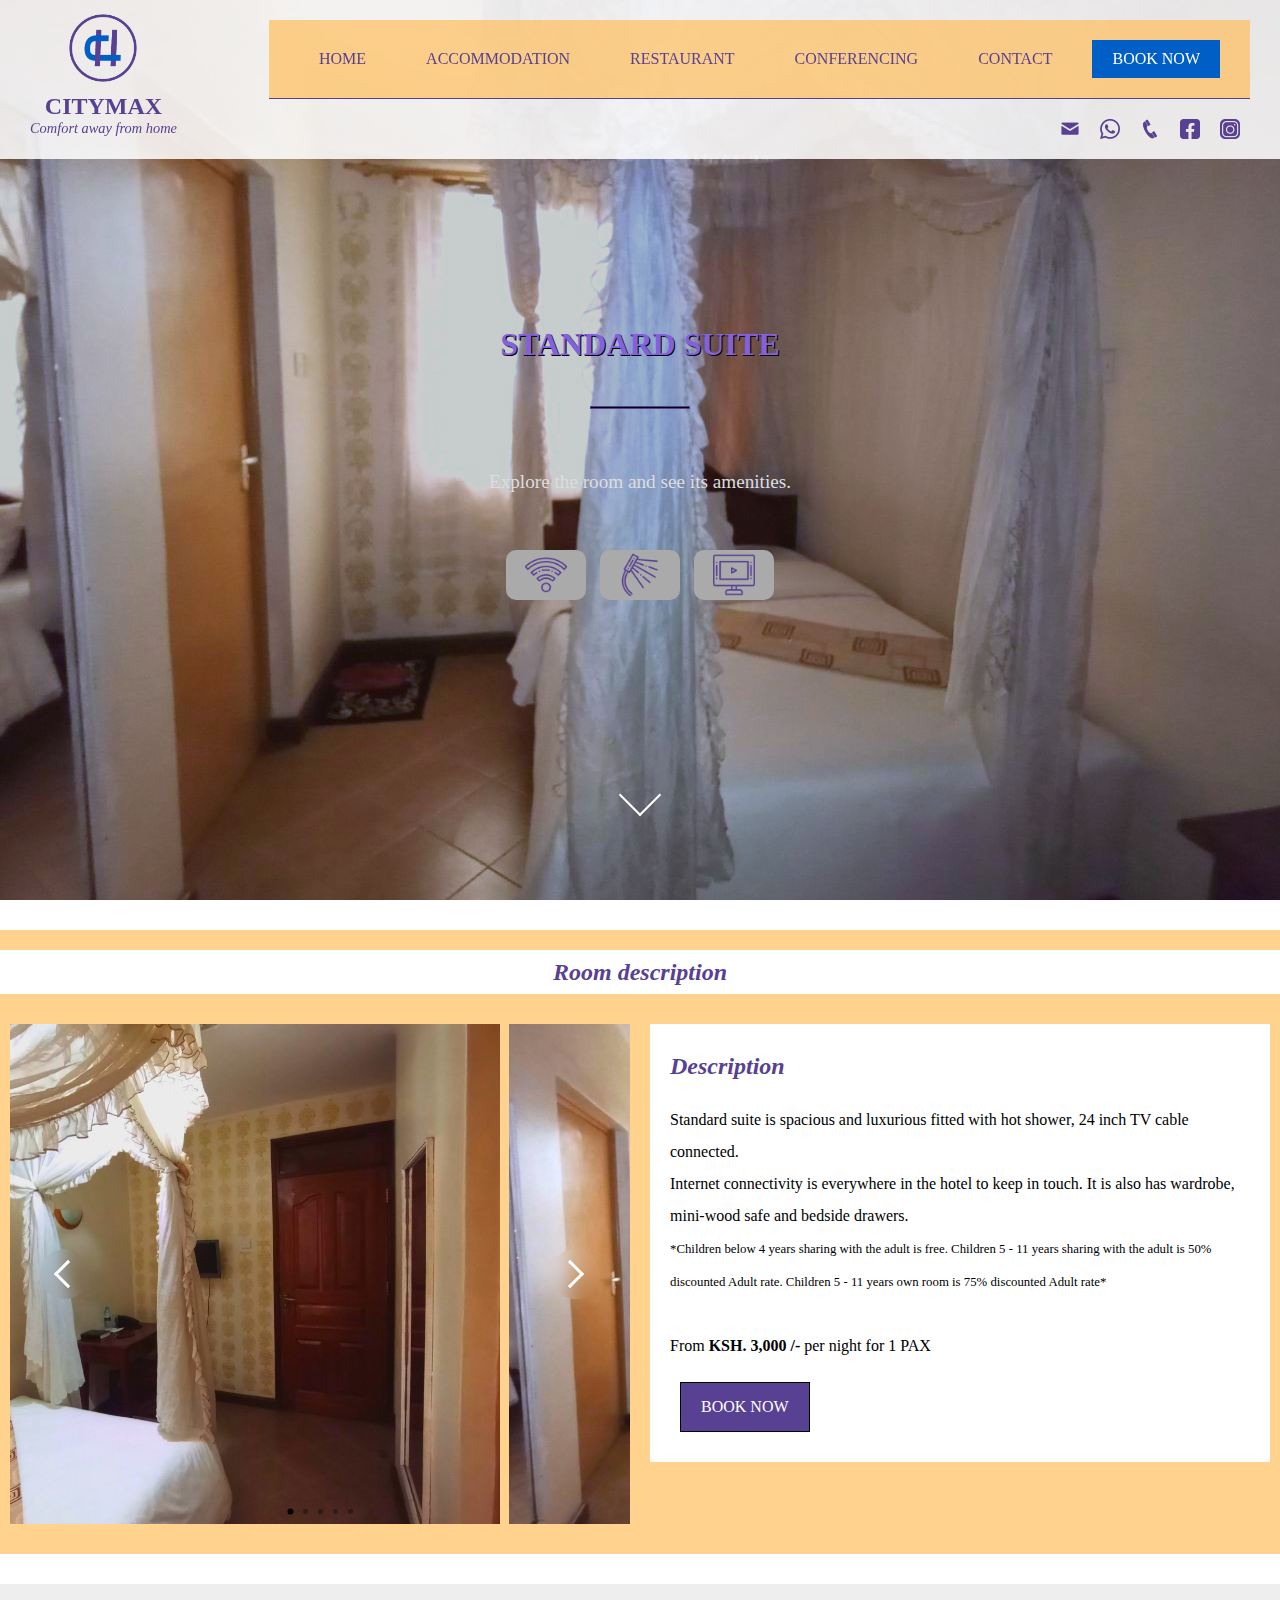
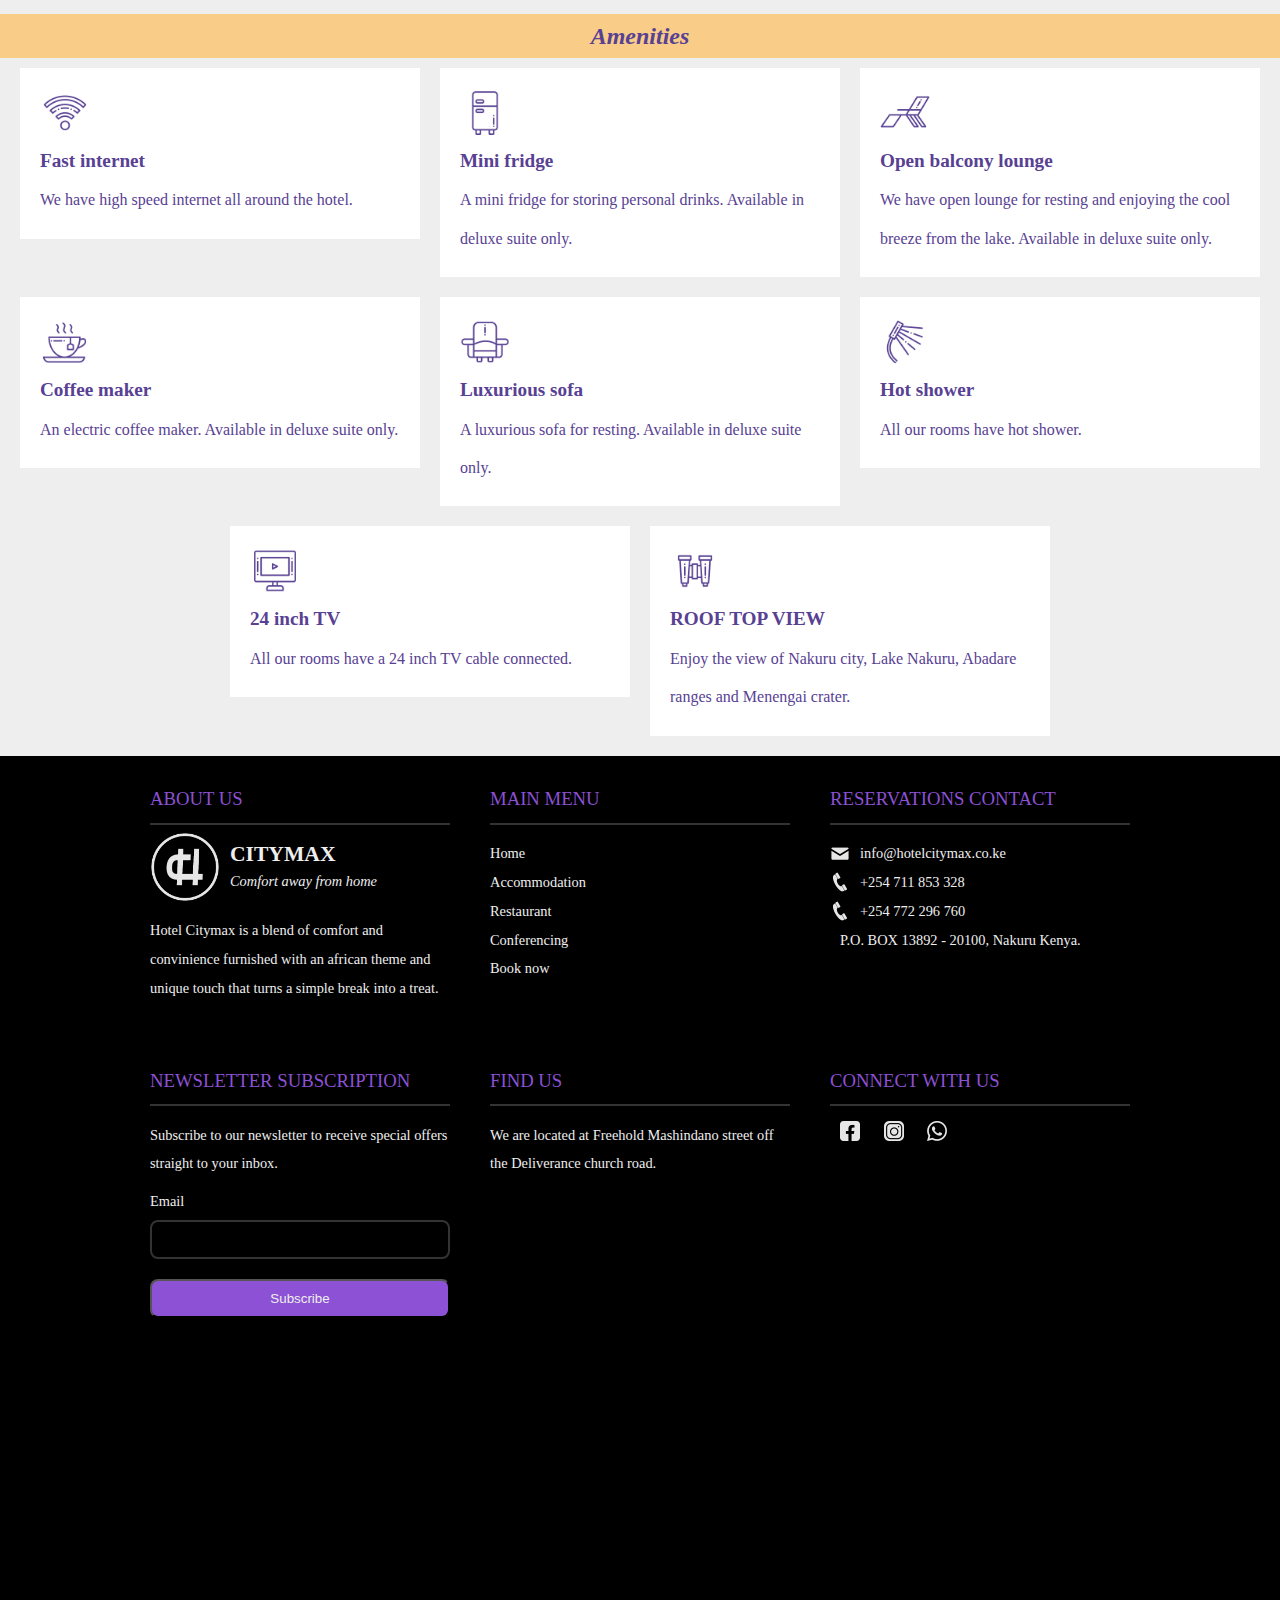
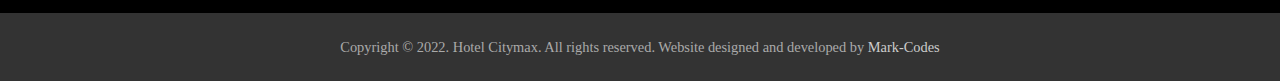
<file: accommodation/standard/index.html>
<!DOCTYPE html>
<html>
	<head>
		<meta charset="UTF-8">
        <meta name="viewport" content="width=device-width, initial-scale=1, maximum-scale=1, minimum-scale=1, user-scalable=no">
        <meta name="theme-color" content="#fff">
        <meta name="description" content="Enjoy spacious rooms,  free wifi,  hot shower, room television, ample parking and good views of nakuru from the comfort of your room">
        <link rel="icon" href="../src/images/icon.ico" type="image/x-icon">
        <link rel="icon" href="../src/images/icon 16x16.png" type="image/png" sizes="16x16">
        <link rel="icon" href="../src/images/icon 32x32.png" type="image/png" sizes="32x32">
        <link rel="icon" href="../src/images/icon 96x96.png" type="image/png" sizes="96x96">
        <link rel="stylesheet" href="../deluxe/index.css">
        <link rel="stylesheet" href="./index.css">
        <title>Standard Suite - Hotel Citymax</title>
	</head>
	<body style='overflow:hidden;'>
		<div class='loader'>
			<span class="spinner"></span>
		</div>
		<header> 
			<div>
				<img src="../../src/images/ring logo.png">
				<h2>CITYMAX<span>Comfort away from home</span></h2>
			</div>
			<div>
				<nav>
					<a href="../../index.html">HOME</a> 
					<a href="../index.html">ACCOMMODATION</a> 
					<a href="../../restaurant/index.html">RESTAURANT</a> 
					<a href="../../conferencing/index.html">CONFERENCING</a> 
					<a href='#reservations'>CONTACT</a>
					<a href="../../book-now/index.html?service=accommodation&room=standard">BOOK NOW</a> 
				</nav>
				<nav>
					<a href="mailto:info@hotelcitymax.co.ke"></a>
					<a href="https://wa.me/+254711853328?"></a>
					<a href="tel:+254772296760"></a>
					<a href="https://www.facebook.com/hotelcitymax/"></a>
					<a href="https://www.instagram.com/citymaxhotel/"></a>
				</nav>
			</div>
			<div></div>
		</header>
		<article class="main">
			<section>
				<h1>STANDARD SUITE<br><span></span><br><span>Explore the room and see its amenities.</span></h1>
				<p>
					<img src='../../src/images/wifi.png'>
					<img src='../../src/images/shower.png'>
					<img src='../../src/images/tv.png'>
				</p>
				<a href='#explore'></a>
			</section>
		</article>
		<article class="explore" id="explore">
			<h2>Room description</h2>
			<section class='carrousel'>
				<div>
					<div>
						<figure>
							<img src='../../src/images/standard 5.png'>
						</figure>
						<figure>
							<img src='../../src/images/standard.png'>
						</figure>
						<figure>
							<img src='../../src/images/standard 2.png'>
						</figure>
						<figure>
							<img src='../../src/images/standard 3.png'>
						</figure>
						<figure>
							<img src='../../src/images/standard 4.png'>
						</figure>
						<figure>
							<img src='../../src/images/standard 5.png'>
						</figure>
						<figure>
							<img src='../../src/images/standard.png'>
						</figure>
						<figure>
							<img src='../../src/images/standard 2.png'>
						</figure>
						<figure>
							<img src='../../src/images/standard 3.png'>
						</figure>
						<figure>
							<img src='../../src/images/standard 4.png'>
						</figure>
						<figure>
							<img src='../../src/images/standard 5.png'>
						</figure>
					</div>
					<button class='backward'></button>
					<button class='forward'></button>
				</div>
				<p>
					<span class='showing'></span>
					<span></span>
					<span></span>
					<span></span>
					<span></span>
				</p>
			</section>
			<section class='desc'>
				<div>
					<h2>Description</h2>
					<p>
						Standard suite is spacious and luxurious fitted with hot shower, 24 inch TV cable connected.<br>
						Internet connectivity is everywhere in the hotel to keep in touch. It is also has wardrobe, mini-wood safe and bedside drawers.<br>
						<span>*Children below 4 years sharing with the adult is free. 
						Children 5 - 11 years sharing with the adult is 50% discounted Adult rate. 
						Children 5 - 11 years own room is 75% discounted Adult rate*</span><br><br>
						From <b>KSH. 3,000 /-</b> per night for 1 PAX<br>
					</p>
					<a href="../../book-now/index.html?service=accommodation&room=standard">BOOK NOW</a> 
				</div>
			</section>
		</article>
		<article class="amenities">
			<h2>Amenities</h2>
			<section>
				<figure>
					<img src='../../src/images/wifi.png'>
					<figcaption>Fast internet<br><span>We have high speed internet all around the hotel.</span></figcaption>
				</figure>
				<figure>
					<img src='../../src/images/fridge.png'>
					<figcaption>Mini fridge<br><span>A mini fridge for storing personal drinks. Available in deluxe suite only.</span></figcaption>
				</figure>
				<figure>
					<img src='../../src/images/lounge.png'>
					<figcaption>Open balcony lounge<br><span>We have open lounge for resting and enjoying the cool breeze from the lake. Available in deluxe suite only. </span></figcaption>
				</figure>
				<figure>
					<img src='../../src/images/coffee.png'>
					<figcaption>Coffee maker<br><span>An electric coffee maker. Available in deluxe suite only.</span></figcaption>
				</figure>
				<figure>
					<img src='../../src/images/sofa.png'>
					<figcaption>Luxurious sofa<br><span>A luxurious sofa for resting. Available in deluxe suite only.</span></figcaption>
				</figure>
				<figure>
					<img src='../../src/images/shower.png'>
					<figcaption>Hot shower<br><span>All our rooms have hot shower.</span></figcaption>
				</figure>
				<figure>
					<img src='../../src/images/tv.png'>
					<figcaption>24 inch TV<br><span>All our rooms have a 24 inch TV cable connected.</span></figcaption>
				</figure>
				<figure>
					<img src='../../src/images/view.png'>
					<figcaption>ROOF TOP VIEW<br><span>Enjoy the view of Nakuru city, Lake Nakuru, Abadare ranges and Menengai crater.</span></figcaption>
				</figure>
			</section>
		</article>
		<footer>
			<section class='about'>
				<h1>ABOUT US</h1>
				<hr>
				<div>
					<img src="../../src/images/ring logo.png">
					<h2>CITYMAX<br><span>Comfort away from home</span></h2>
				</div>
				<p>Hotel Citymax is a blend of comfort and convinience furnished with an african theme and unique touch that turns a simple break into a treat.</p>
			</section>
			<section class='menu'>
				<h1>MAIN MENU</h1>
				<hr>
				<p>
					<a href="../../index.html">Home</a> 
					<a href="../index.html">Accommodation</a> 
					<a href="../../restaurant/index.html">Restaurant</a> 
					<a href="../../conferencing/index.html">Conferencing</a>
					<a href="../../book-now/index.html?service=accommodation&room=standard">Book now</a> 
				</p>
			</section>
			<section class='reservations' id='reservations'>
				<h1>RESERVATIONS CONTACT</h1>
				<hr>
				<p>
					<a href="mailto:info@hotelcitymax.co.ke">info@hotelcitymax.co.ke</a>
					<a href="tel:+254711853328">+254 711 853 328</a>
					<a href="tel:+254772296760">+254 772 296 760</a>
					<a href="">P.O. BOX 13892 - 20100, Nakuru Kenya.</a>
				</p>
			</section>
			<section class='subscription'>
				<h1>NEWSLETTER SUBSCRIPTION</h1>
				<hr>
				<p>
					Subscribe to our newsletter to receive special offers straight to your inbox.
				</p>
				<form>
					<label for='email'>Email</label>
					<input type='email' id='email' required>
					<input type='submit' value='Subscribe'>
				</form>
			</section>
			<section class='find_us'>
				<h1>FIND US</h1>
				<hr>
				<p>
					We are located at Freehold Mashindano street off the Deliverance church road.
				</p>
				<div class="mapouter"><div class="gmap_canvas"><iframe height="400" id="gmap_canvas" src="https://maps.google.com/maps?q=Freehold-mashindano%20street,%20Nakuru,%20Hotel%20Citymax&t=&z=17&ie=UTF8&iwloc=&output=embed" frameborder="0" scrolling="no" marginheight="0" marginwidth="0"></iframe><a href="https://www.whatismyip-address.com/divi-discount/">divi discount</a><br><style>.mapouter{position:relative;text-align:right;height:400px;width:100%;}</style><a href="https://www.embedgooglemap.net">custom google map embed</a><style>.gmap_canvas {overflow:hidden;background:none!important;height:400px;width:100%;}</style></div></div>
			</section>
			<section class='social_media'>
				<h1>CONNECT WITH US</h1>
				<hr>
				<p>
					<a href="https://www.facebook.com/hotelcitymax/"></a>
					<a href="https://www.instagram.com/citymaxhotel/"></a>
					<a href="https:wa.me/+254711853328?"></a>
				</p>
			</section>
			<section class='copyright'>
				Copyright &copy; 2022. Hotel Citymax. All rights reserved. Website designed and developed by <a href='https://mark-code789.github.io/Portfolio/'>Mark-Codes</a>
			</section>
		</footer>
		<script src='../deluxe/index.js'></script>
	</body>
</html>
</file>
<file: accommodation/deluxe/index.css>
*, *:before, *:after {
	box-sizing: border-box;
}

html {
	font-size: 1em;
	font-family: Georgia, serif;
	scroll-behavior: smooth;
}

body {
	margin: 0;
	padding: 0;
} 

.loader {
	position: absolute;
	height: 100vh;
	width: 100%;
	z-index: 20;
	background: #fff;
	display: flex;
	justify-content: center;
	align-items: center;
}

.spinner {
    position: relative;
    border: 24px solid;
    border-color: #005EC7  transparent #005EC7 transparent;
    border-radius: 50%;
    animation : rotate 2s linear infinite;
}
.spinner:before,
.spinner:after {
    content:"";
    display: block;
    border: 24px solid transparent;
    border-radius: 50%;
    border-left-color: #584193;
    position: absolute;
    left: -24px;
    top: -24px;
    animation: mvx 1s infinite linear;
}
.spinner:before {
    border-color: transparent #FFBC54 transparent transparent;
    animation-name: mvrx;
    animation-delay: 0.5s;
}
@keyframes rotate {
    100% {transform: rotate(360deg)}
}
@keyframes mvx {
    20% , 80% {transform: translateX(0)}
    50% {transform: translateX(-50%)}
}
@keyframes mvrx {
    20% , 80% {transform: translateX(0)}
    50% {transform: translateX(50%)}
}
    

header {
	position: fixed;
	top: 0;
	left: 0;
	width: 100%;
	display: grid;
	justify-content: space-between;
	align-content: center;
	align-items: center;
	grid-template-columns: auto auto;
	padding: 10px 20px;
	background: #fffd;
	z-index: 2;
}

header > div:first-of-type {
	display: flex;
	justify-content: center;
	align-items: center;
	flex-flow: column nowrap;
	margin: auto;
	margin-left: 0; 
	cursor: default;
}

header > div:first-of-type img {
	height: 70px;
	object-fit: contain;
	object-position: center;
	border-radius: 50%;
} 

header > div:first-of-type h2 {
	margin: 10px;
	color: #584193;
	display: flex;
	justify-content: center;
	align-items: center;
	flex-flow: column nowrap;
}

header > div:first-of-type span {
	font-size: 0.9rem;
	font-style: italic;
	color: #584193;
	font-weight: 400;
	white-space: nowrap;
} 

header > div:nth-of-type(2) {
	transition: all 0.3s;
} 

header > div:nth-of-type(2).menu_toggle {
	height: auto;
	transform: scaleY(1);
} 

header > div:nth-of-type(2) nav {
	display: flex;
	justify-content: flex-start;
	align-items: flex-start;
	flex-flow: row wrap;
	margin: 10px;
}

header > div:nth-of-type(2) nav a {
	font-weight: 500;
	margin: 0 10px;
	padding: 10px 20px;
	text-decoration: none;
	color: #584193;
	transition: all 0.3s;
	position: relative;
} 

header > div:nth-of-type(2) nav:first-of-type {
	background: #FFBC54AA;
	border: 1px solid #584193;
	border-width: 0 0 1px 0;
	padding: 20px;
}

header > div:nth-of-type(2) nav:last-of-type a {
	height: 20px;
	width: 20px;
	display: inline-block;
	margin: 0 10px;
	background-image: url('../../src/images/facebook.png');
	background-size: contain;
	background-position: center;
	background-repeat: no-repeat;
}

header > div:nth-of-type(2) nav:last-of-type a:nth-of-type(1) {
	background-image: url('../../src/images/email.png');
}

header > div:nth-of-type(2) nav:last-of-type a:nth-of-type(2) {
	background-image: url('../../src/images/whatsapp.png');
}

header > div:nth-of-type(2) nav:last-of-type a:nth-of-type(3) {
	background-image: url('../../src/images/call.png');
}

header > div:nth-of-type(2) nav:last-of-type a:nth-of-type(4) {
	background-image: url('../../src/images/facebook.png');
}

header > div:nth-of-type(2) nav:last-of-type a:nth-of-type(5) {
	background-image: url('../../src/images/instagram.png');
}

header > div:nth-of-type(2) nav:first-of-type a:before {
	content: "";
	position: absolute;
	bottom: 0;
	left: 0;
	width: 0;
	height: 5px;
	background: #005EC7;
	transition: all 0.3s;
}

header > div:nth-of-type(2) nav:first-of-type a:hover {
	color: #005EC7;
}

header > div:nth-of-type(2) nav:last-of-type a:hover {
	transform: scale(1.2);
}

header > div:nth-of-type(2) nav:first-of-type a:hover:before {
	width: 100%;
}

header > div:nth-of-type(2) nav:first-of-type a:last-of-type {
	background: #005EC7;
	color: #fff;
}

header > div:nth-of-type(2) nav:last-of-type {
	float: right;
}

header > div:nth-of-type(2) nav:last-of-type a {
	padding: 0 8px;
	font-size: 0.9em;
}

header > div:last-of-type {
	height: 30px;
	width: 30px;
	display: none;
	background: url("../../src/images/menu.png");
	background-size: contain;
	background-position: center;
	background-repeat: no-repeat;
	z-index: 5;
} 

header > div:last-of-type.menu_toggle {
	background: url("../../src/images/close.png");
	background-size: contain;
	background-position: center;
	background-repeat: no-repeat;
} 


.main {
	display: block;
	position: relative;
}

.main section {
	position: relative;
	width: 100%;
	height: 100vh;
	background-image: linear-gradient(#0003, #0003), url("../../src/images/deluxe.png");
	background-size: cover;
	background-position: center;
	background-repeat: no-repeat;
	
	display: flex;
	justify-content: center;
	align-items: center;
	flex-flow: column nowrap;
}

.main section img {
	height: 80px;
	width: 80px;
	object-fit: contain;
	object-position: center;
	border-radius: 10px;
} 

.main section h1 {
	color: #8361DB;
	text-shadow: 1px 1px 0 #000;
	text-align: center;
	font-size: 2em;
	font-weight: 700;
	line-height: 2em;
}

.main section h1 span {
	display: inline-block;
	margin: 10px 0;
	color: #ddd;
	font-weight: 500;
	text-shadow: none;
} 

.main section h1 span:nth-of-type(1) {
	width: 100px;
	height: 3px;
	background: #000;
	border: 1px solid #584193;
} 

.main section h1 span:nth-of-type(2) {
	font-size: 1.2rem;
} 

.main section p {
	text-align: center;
	padding: 0;
	margin: 0;
	font-size: 1em;
} 

.main section p img {
	display: inline-block;
	height: 50px;
	margin: 5px;
	object-fit: contain;
	object-position: center;
	background: #aaa;
} 

.main section a {
	position: absolute;
	bottom: 10%;
	left: 50%;
	height: 30px;
	width: 30px;
	border: 3px solid #fff;
	border-width: 0 2px 2px 0;
	font-size: 1em;
	transform: translateX(-50%) rotate(45deg);
}


.explore {
	display: flex;
	justify-content: center;
	align-items: flex-start;
	flex-flow: row wrap;
	width: 100%;
	background: #FFBC54AA;
	border: 30px solid #fff;
	border-width: 30px 0;
} 

.explore h2 {
	position: relative;
	width: 100%;
	font-size: 1.5em;
	font-weight: 700;
	font-style: italic;
	color: #584193;
	margin: 20px 0 0 0;
	padding: 10px 20px;
	text-align: center;
	line-height: 1em;
	pointer-events: none;
	background: #fff;
	z-index: 1;
} 

.explore section {
	width: 50%;
} 

.explore .carrousel {
	margin: auto;
	height: fit-content;
	position: relative;
	padding: 30px 10px;
} 

.explore .carrousel:nth-of-type(even) {
	background: #eee;
} 

.explore .carrousel > div {
	position: relative;
	width: 100%;
	height: 500px;
} 

.explore .carrousel > div > div {
	position: relative;
	width: 100%;
	height: 100%;
	white-space: nowrap;
	overflow: auto;
	pointer-events: none;
	scroll-behavior: smooth;
	ms-overflow-style: none; /*Hiding scrollbar on edge*/
	scrollbar-width: none; /*Hiding scrollbar on firefox*/
	z-index: 0;
} 

.explore .carrousel > div > div::-webkit-scrollbar {
	display: none;
}

.explore .carrousel > div > div figure {
	width: 100%;
	max-width: 880px;
	height: 100%;
	margin: 0 5px;
	display: inline-block;
	position: relative;
}

.explore .carrousel > div > div figure figcaption {
	position: absolute;
	bottom: 30px;
	left: 50%;
	transform: translate(-50%, 0);
	padding: 10px;
	margin: 0;
	font-size: 1.3em;
	font-weight: 500;
	font-style: italic;
	text-shadow: 5px 5px 5px #000;
	color: #fff;
	backdrop-filter: blur(8px);
}

.explore .carrousel > div > div figure img {
	display: inline-block;
	width: 100%;
	height: 100%;
	object-fit: cover;
	object-position: center;
}

.explore .carrousel > div > div figure:first-of-type,
.explore .carrousel > div > div figure:last-of-type {
	margin: 0;
}

.explore .carrousel > div > button {
	position: absolute;
	top: 50%;
	height: 50px;
	width: 50px;
	display: inline-block;
	background: #0000;
	border: 0px solid #aaa;
	border-radius: 50%;
	backdrop-filter: blur(8px);
	z-index: 2;
}

.explore .carrousel > div > button:first-of-type {
	left: 30px;
	transform: translate(0, -50%);
}

.explore .carrousel > div > button:first-of-type:before {
	content: "";
	position: absolute;
	top: 50%;
	left: 50%;
	transform: translate(-35%, -50%) rotate(135deg);
	height: 40%;
	width: 40%;
	aspect-ratio: 1;
	border: 3px solid #fff;
	border-width: 0 3px 3px 0;
}

.explore .carrousel > div > button:last-of-type {
	right: 30px;
	transform: translate(0, -50%);
}

.explore .carrousel > div > button:last-of-type:before {
	content: "";
	position: absolute;
	top: 50%;
	left: 50%;
	transform: translate(-75%, -50%) rotate(-45deg);;
	height: 40%;
	width: 40%;
	border: 3px solid #fff;
	border-width: 0 3px 3px 0;
}

.explore .carrousel > p {
	position: absolute;
	bottom: 40px;
	left: 0;
	padding: 0;
	margin: 0;
	width: 100%;
	display: flex;
	justify-content: center;
	align-items: center;
	flex-flow: row nowrap;
	z-index: 2;
}

.explore .carrousel > p span {
	display: block;
	height: 5px;
	width: 5px;
	border-radius: 50%;
	margin: 0 5px;
	background: #0005;
}

.explore .carrousel > p span.showing {
	background: #000;
	transform: scale(1.2);
}

.explore > .desc {
	background: transparent;
	padding: 30px 10px 10px 10px;
} 

.explore > .desc > div {
	padding: 10px 20px;
	background: #fff;
} 

.explore > .desc > div > h2 {
	padding: 0 0 10px 0;
	text-align: left;
} 

.explore > .desc > div > p {
	line-height: 2em;
} 

.explore > .desc > div > p > span {
	font-size: 0.8em;
} 

.explore > .desc > div > a {
	display: block;
	width: fit-content;
	padding: 15px 20px;
	margin: 20px 10px;
	background: #584193;
	border: 1px solid #000;
	text-decoration: none;
	color: #fff;
	text-align: center;
} 

.amenities {
	padding: 10px 0;
	width: 100%;
	background: #eee;
} 

.amenities h2 {
	font-size: 1.5em;
	font-weight: 700;
	font-style: italic;
	color: #584193;
	margin: 20px 0 0 0;
	padding: 10px 20px;
	text-align: center;
	line-height: 1em;
	pointer-events: none;
	background: #FFBC54AA;
} 

.amenities section {
	display: flex;
	justify-content: center;
	align-items: flex-start;
	flex-flow: row wrap;
} 

.amenities figure {
	height: max-content;
	width: 33%;
	max-width: 400px;
	margin: 10px;
	padding: 20px;
	background: #fff;
} 

.amenities figure img {
	height: 50px;
	object-fit: contain;
	object-position: center;
} 

.amenities figcaption {
	font-size: 1.2em;
	color: #584193;
	line-height: 2em;
	font-weight: 700;
} 

.amenities figcaption span {
	line-height: 2rem;
	font-size: 1rem;
	font-weight: 400;
} 

footer {
	display: flex;
	justify-content: center;
	align-content: flex-start;
	flex-flow: row wrap;
	background: #000;
	padding: 0;
	font-size: 0.9em;
} 

footer section {
	width: 100%;
	max-width: 300px;
	margin: 20px;
} 

footer section h1 {
	font-size: 1.3em;
	color: #8C51D4;
	font-weight: 500;
} 

footer section hr {
	height: 2px;
	background: #333;
	border-width: 0;
} 

footer section:not(.find_us) > div {
	display: flex;
	justify-content: flex-start;
	align-items: center;
	flex-flow: row wrap;
	margin: auto;
	margin-left: 0; 
	cursor: default;
}

footer section:not(.find_us) > div img {
	height: 70px;
	object-fit: contain;
	object-position: center;
	border-radius: 50%;
	filter: brightness(0%) invert(90%); 
} 

footer section:not(.find_us) > div h2 {
	margin: 10px;
	color: #eee;
}

footer section:not(.find_us) > div span {
	font-size: 0.9rem;
	font-style: italic;
	color: #eee;
	font-weight: 400;
	margin: 10px 0;
}

.find_us iframe {
	width: 100%;
}

footer section p {
	line-height: 2em;
	color: #eee;
} 

footer section a:hover {
	color: #FFBC54;
}

footer section a {
	text-decoration: none;
	display: block;
	color: inherit;
} 

footer section form label {
	color: #eee;
}

footer section form input[type='email'] {
	margin: 10px 0;
	background: transparent;
	color: #eee;
	padding: 10px 10px;
	width: 100%;
	border-radius: 8px;
	border: 2px solid #333;
}

footer section form input[type='submit'] {
	margin: 10px 0;
	background: #8C51D4;
	color: #eee;
	padding: 10px 10px;
	width: 100%;
	border-radius: 8px;
}

footer section form input[type='submit']:hover {
	background: #FFBC54;
	color: #333;
}

footer .reservations a {
	position: relative;
	padding-left: 30px;
}

footer .reservations a:before {
	content: "";
	position: absolute;
	top: 0;
	left: 0;
	height: 100%;
	width: 20px;
	background-size: contain;
	background-position: center;
	background-repeat: no-repeat;
	filter: brightness(0%) invert(90%);
}

footer .reservations a:nth-of-type(1):before {
	background-image: url("../../src/images/email.png");
}

footer .reservations a:nth-of-type(2):before {
	background-image: url("../../src/images/call.png");
}

footer .reservations a:nth-of-type(3):before {
	background-image: url("../../src/images/call.png");
}

footer .reservations a:nth-of-type(4):before {
	height: 0;
}

footer .reservations a:nth-of-type(4) {
	padding-left: 10px;
}

footer .social_media a {
	height: 20px;
	width: 20px;
	display: inline-block;
	margin: 0 10px;
	background-image: url('../../src/images/facebook.png');
	background-size: contain;
	background-position: center;
	background-repeat: no-repeat;
	filter: grayscale(100%) brightness(0%) invert(90%);
}

footer .social_media a:nth-of-type(2) {
	background-image: url('../../src/images/instagram.png');
}

footer .social_media a:nth-of-type(3) {
	background-image: url('../../src/images/whatsapp.png');
}

footer .social_media a:hover {
	transform: scale(1.2);
}

footer .copyright {
	margin: 0;
	max-width: 100%;
	padding: 20px 10px;
	background: #333;
	color: #aaa;
	text-align: center;
	line-height: 2em;
}

footer .copyright a {
	color: #ccc;
	display: inline-block;
}


/* all mobile devices and handhelds */
@media only screen and (min-width: 320px) and (max-width: 812px) {
	header > div:first-of-type h2 {
		justify-content: flex-start;
		align-items: flex-start;
	}
	header > div:nth-of-type(2) {
		display: block;
		grid-area: 2 / 1 / 3 / 3;
		overflow: hidden;
		height: 0;
		transform: scaleY(0);
	} 
	header > div:nth-of-type(2) nav:first-of-type {
		flex-flow: column nowrap;
		padding: 0;
		margin: 10px 0 0 0;
		background: transparent;
		border-width: 1px 0 0 0;
	} 
	header > div:nth-of-type(2) nav:first-of-type a {
		margin: 0;
		padding: 10px 0;
		background: transparent !important;
		color: #584193 !important;
	} 
	header div:nth-of-type(3) {
		display: block;
	} 
	header > div:first-of-type {
		flex-flow: row nowrap;
	} 
	.explore section {
		width: 100%;
	}
	.explore .desc {
		background: #eee;
		padding: 10px;
	} 
	.amenities figure {
		width: 100%;
		max-width: 100%;
	} 
	footer section {
		max-width: 100%;
	} 
}
</file>
<file: accommodation/standard/index.css>
.main section {
	background-image: linear-gradient(#0003, #0003), url("../../src/images/standard.png");
}
</file>
